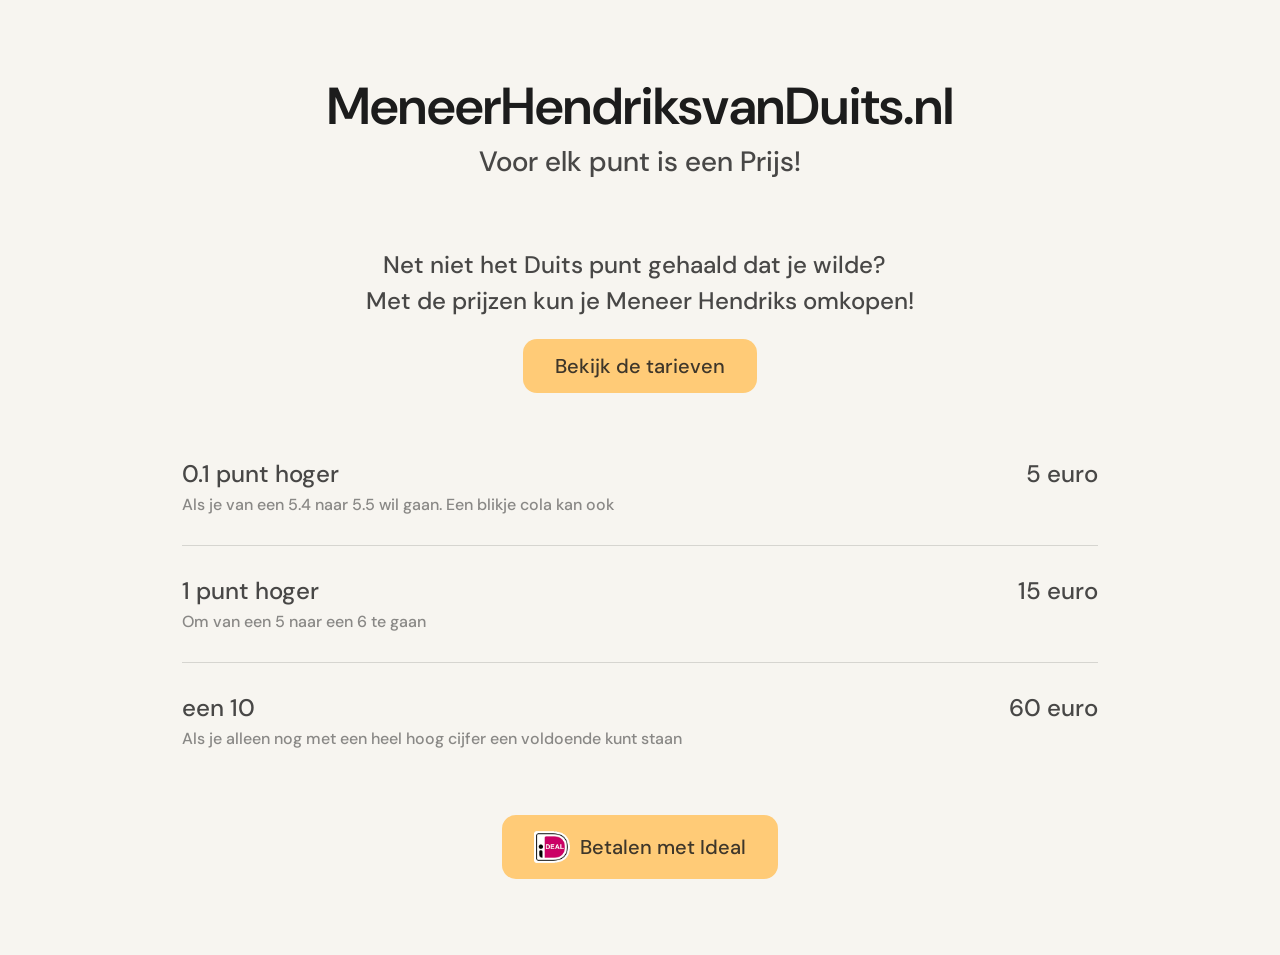
<file: index.html>
<!DOCTYPE html>
<html lang="nl">
<head>
    <meta charset="UTF-8">
    <meta name="viewport" content="width=device-width, initial-scale=1.0">
    <title>MeneerHendriksvanDuits.nl</title>
    <link rel="preconnect" href="https://fonts.googleapis.com">
    <link rel="preconnect" href="https://fonts.gstatic.com" crossorigin>
    <link href="https://fonts.googleapis.com/css2?family=DM+Sans:wght@500;600&display=swap" rel="stylesheet">
    <link rel="stylesheet" href="styles.css">
    <script defer src="script.js"></script>
</head>
<body>
    <div class="page">
        <div class="container">

            <!-- Hero heading -->
            <div class="hero-text">
                <h1 class="title">MeneerHendriksvanDuits.nl</h1>
                <p class="subtitle">Voor elk punt is een Prijs!</p>
            </div>

            <!-- CTA section -->
            <div class="cta-section">
                <p class="cta-description">
                    Net niet het Duits punt gehaald dat je wilde?&nbsp;&nbsp;<br>
                    Met de prijzen kun je Meneer Hendriks omkopen!
                </p>
                <a href="#tarieven" class="btn">Bekijk de tarieven</a>
            </div>

            <!-- Pricing table -->
            <div class="pricing" id="tarieven">
                <div class="pricing-row">
                    <div class="pricing-main">
                        <span class="pricing-label">0.1 punt hoger</span>
                        <span class="pricing-price">5 euro</span>
                    </div>
                    <p class="pricing-sub">Als je van een 5.4 naar 5.5 wil gaan. Een blikje cola kan ook</p>
                </div>

                <hr class="divider">

                <div class="pricing-row">
                    <div class="pricing-main">
                        <span class="pricing-label">1 punt hoger</span>
                        <span class="pricing-price">15 euro</span>
                    </div>
                    <p class="pricing-sub">Om van een 5 naar een 6 te gaan</p>
                </div>

                <hr class="divider">

                <div class="pricing-row">
                    <div class="pricing-main">
                        <span class="pricing-label">een 10</span>
                        <span class="pricing-price">60 euro</span>
                    </div>
                    <p class="pricing-sub">Als je alleen nog met een heel hoog cijfer een voldoende kunt staan</p>
                </div>
            </div>

            <!-- Payment button -->
            <a href="#" class="btn btn-pay">
                <img src="assets/ideal.png" alt="iDEAL" class="ideal-logo">
                Betalen met Ideal
            </a>

        </div>
    </div>
</body>
</html>
</file>
<file: styles.css>
* {
    margin: 0;
    padding: 0;
    box-sizing: border-box;
}

body {
    background-color: #f7f5f0;
    font-family: 'DM Sans', sans-serif;
    min-height: 100vh;
}

.page {
    width: 100%;
    padding: clamp(40px, 6vw, 80px) clamp(20px, 5vw, 60px);
}

.container {
    display: flex;
    flex-direction: column;
    gap: clamp(32px, 5vw, 64px);
    align-items: center;
    width: min(916px, 100%);
    margin: 0 auto;
}

/* Hero text */
.hero-text {
    display: flex;
    flex-direction: column;
    width: 100%;
    text-align: center;
}

.title {
    font-size: clamp(26px, 5.5vw, 52px);
    font-weight: 600;
    color: #1c1c1c;
    line-height: 1.15;
}

.subtitle {
    font-size: clamp(16px, 3vw, 28px);
    font-weight: 500;
    color: rgba(28, 28, 28, 0.8);
    line-height: 1.5;
    margin-top: 4px;
}

/* CTA section */
.cta-section {
    display: flex;
    flex-direction: column;
    gap: clamp(12px, 2vw, 20px);
    align-items: center;
    width: 100%;
}

.cta-description {
    font-size: clamp(15px, 2.5vw, 24px);
    font-weight: 500;
    color: rgba(28, 28, 28, 0.8);
    text-align: center;
    line-height: 1.5;
}

.btn {
    display: inline-flex;
    align-items: center;
    justify-content: center;
    gap: 10px;
    background-color: #ffcb77;
    color: rgba(28, 28, 28, 0.85);
    font-family: 'DM Sans', sans-serif;
    font-size: clamp(15px, 2vw, 20px);
    font-weight: 500;
    padding: clamp(10px, 1.5vw, 14px) clamp(20px, 3vw, 32px);
    border-radius: 14px;
    text-decoration: none;
    white-space: nowrap;
}

/* Pricing table */
.pricing {
    display: flex;
    flex-direction: column;
    gap: clamp(16px, 2.5vw, 28px);
    width: 100%;
}

.pricing-row {
    display: flex;
    flex-direction: column;
    gap: 4px;
    width: 100%;
}

.pricing-main {
    display: flex;
    align-items: baseline;
    justify-content: space-between;
    gap: 16px;
    width: 100%;
}

.pricing-label {
    font-size: clamp(16px, 2.5vw, 24px);
    font-weight: 500;
    color: rgba(28, 28, 28, 0.8);
    line-height: 1.4;
}

.pricing-price {
    font-size: clamp(16px, 2.5vw, 24px);
    font-weight: 500;
    color: rgba(28, 28, 28, 0.8);
    line-height: 1.4;
    white-space: nowrap;
}

.pricing-sub {
    font-size: clamp(12px, 1.6vw, 16px);
    font-weight: 500;
    color: rgba(28, 28, 28, 0.5);
    line-height: 1.4;
}

.divider {
    border: none;
    border-top: 1px solid rgba(28, 28, 28, 0.15);
    width: 100%;
}

.ideal-logo {
    width: clamp(24px, 3vw, 36px);
    height: clamp(24px, 3vw, 36px);
    object-fit: contain;
    border-radius: 4px;
}

.btn-pay--error {
    background-color: #ffdada;
    color: rgba(28, 28, 28, 0.75);
    cursor: not-allowed;
    white-space: normal;
    text-align: center;
}

.spinner {
    width: clamp(18px, 2.2vw, 24px);
    height: clamp(18px, 2.2vw, 24px);
    animation: spin 0.9s linear infinite;
    flex-shrink: 0;
}

@keyframes spin {
    to { transform: rotate(360deg); }
}

@media (max-width: 480px) {
    .cta-description br {
        display: none;
    }
}
</file>
